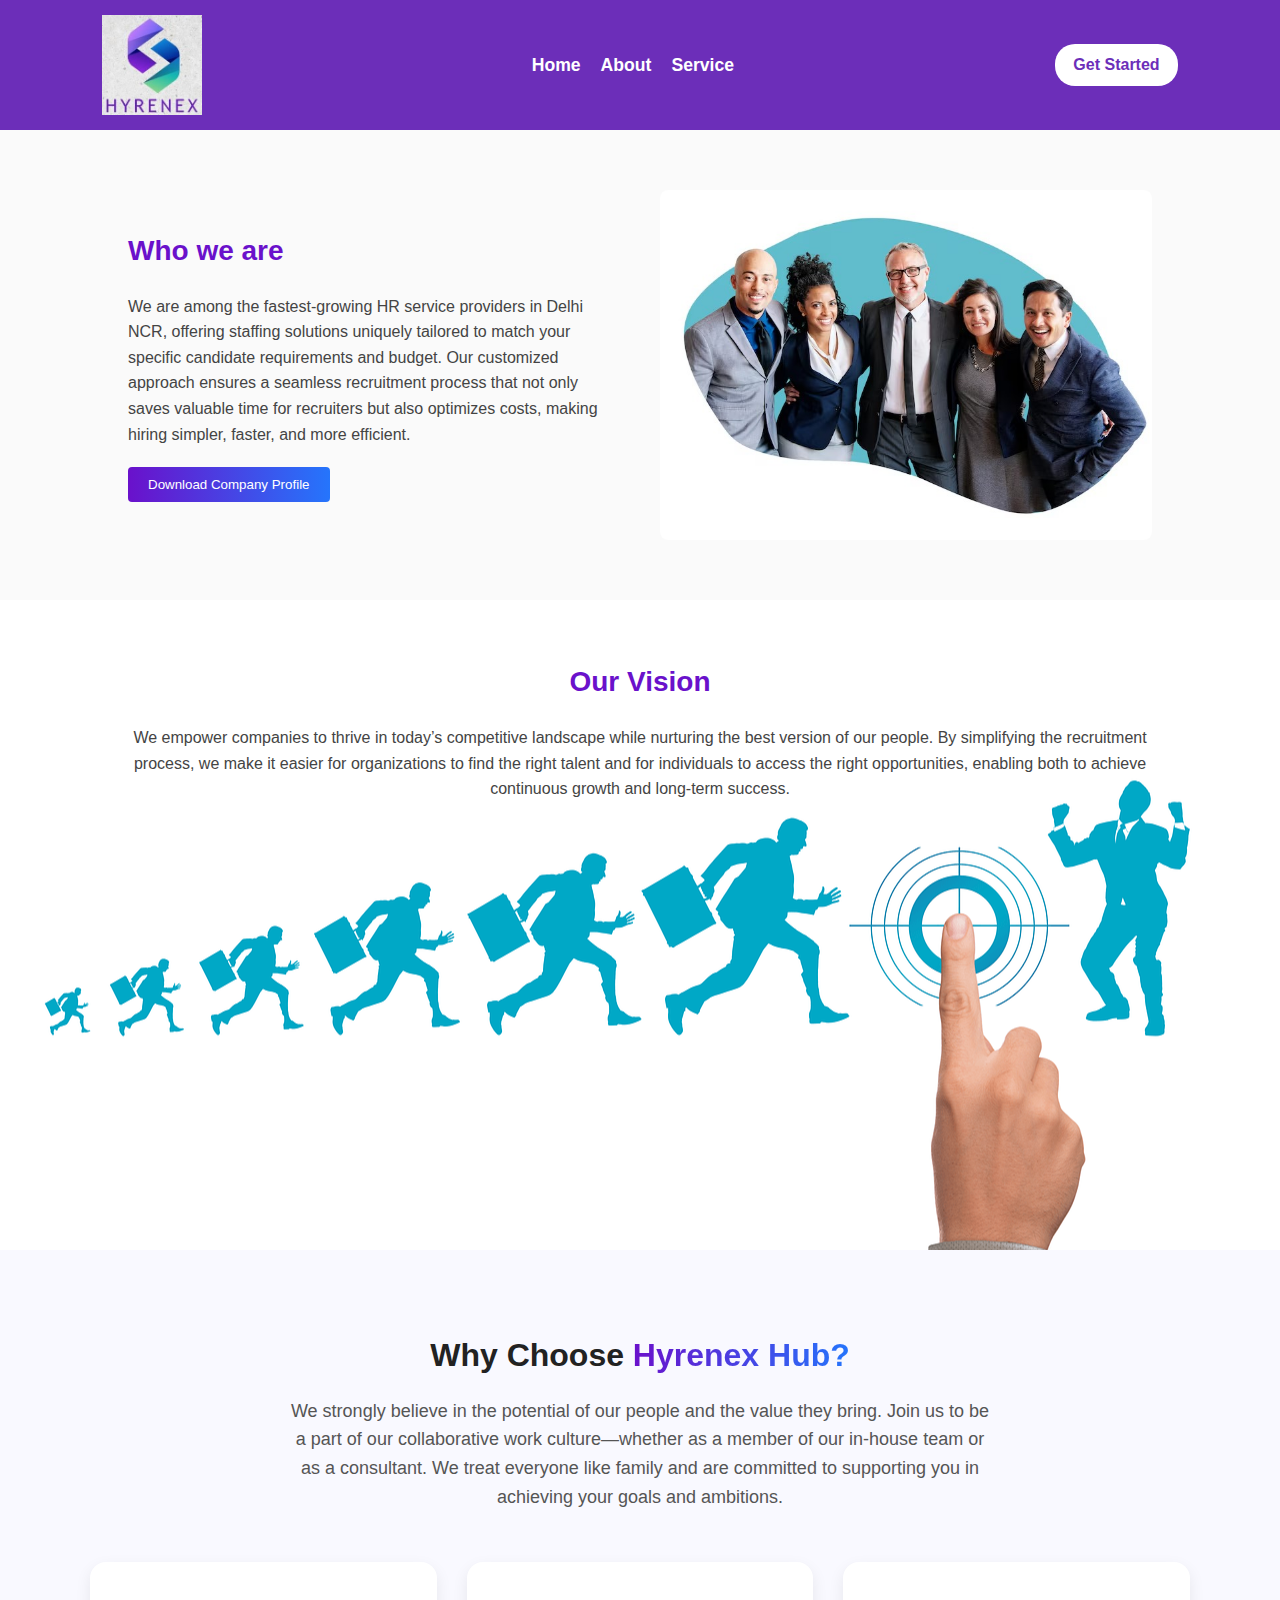
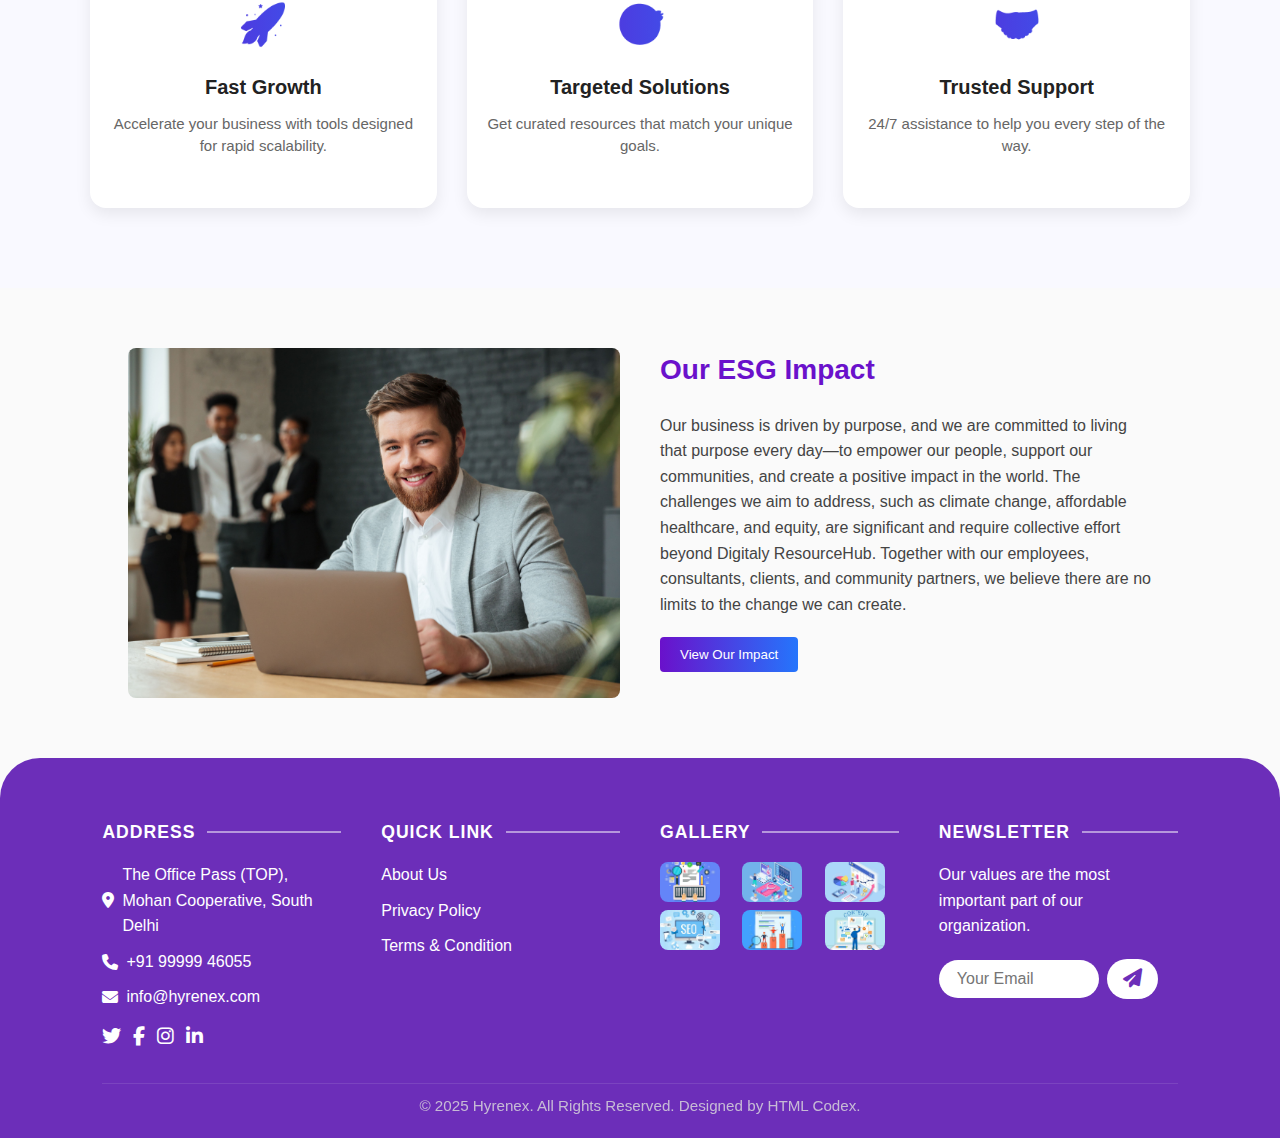
<file: About.html>
<!DOCTYPE html>
<html lang="en">
<head>
  <meta charset="UTF-8">
  <meta name="viewport" content="width=device-width, initial-scale=1.0">
  <title>About Us </title>
  <link rel="stylesheet" href="./styles.css">
  <link rel="stylesheet" href="https://cdnjs.cloudflare.com/ajax/libs/font-awesome/6.4.2/css/all.min.css">
</head>
<body>
  <style>
       .nav-close {
        display: block !important;
        position: absolute !important;
        top: 20px !important;
        right: 20px !important;
        font-size: 0rem !important;
        color: #fff !important;
        cursor: pointer !important;
        z-index: 1001 !important;
        background: none !important;
        border: none !important;
        padding: 0 !important;
        width: 40px !important;
        height: 40px !important;
        display: flex !important;
        align-items: center !important;
        justify-content: center !important;
        display: none;
      }
      
      .overlay {
        display: none !important;
        position: fixed !important;
        top: 0 !important;
        left: 0 !important;
        width: 100% !important;
        height: 100% !important;
        /* background: rgba(0, 0, 0, 0.6) !important; */
        /* z-index: 999 !important; */
      }
      
      .overlay.show {
        display: block !important;
      }
  </style>
  <!-- Header -->
  <nav>
    <div class="logo">
      <a href="./index.html"><img src="./assests/Logo.jpeg" alt="DGital Logo" style="height:auto ; width: 100px; vertical-align:middle; margin-right:8px;"></a>
    </div>
    <div class="nav-toggle" id="navToggle" aria-label="Toggle navigation" tabindex="0">
      <span></span>
      <span></span>
      <span></span>
    </div>
    <ul id="navMenu">
      <span class="nav-close" id="navClose">&times;</span>
      <li><a href="./index.html">Home</a></li>
      <li><a href="./About.html">About</a></li>
      <li><a href="./index.html#services">Service</a></li>
      
    </ul>
    <a href="./index.html#newsletter" class="btn">Get Started</a>
  </nav>
  <div id="overlay" class="overlay"></div>

  <!-- Who we are -->
  <section class="who-we-are">
    <div class="content">
      <h2>Who we are</h2>
      <p>We are among the fastest-growing HR service providers in Delhi NCR, offering staffing solutions uniquely tailored to match your specific candidate requirements and budget. Our customized approach ensures a seamless recruitment process that not only saves valuable time for recruiters but also optimizes costs, making hiring simpler, faster, and more efficient.</p>
      <button class="btn">Download Company Profile</button>
    </div>
    <div class="image">
      <img src="./assests/about-banner.jpeg" alt="">
    </div>
  </section>

  <!-- Vision -->
  <section class="vision">
    <h2>Our Vision</h2>
    <p>We empower companies to thrive in today’s competitive landscape while nurturing the best version of our people. By simplifying the recruitment process, we make it easier for organizations to find the right talent and for individuals to access the right opportunities, enabling both to achieve continuous growth and long-term success.</p>
  </section>

  <!-- Why we stand out -->
 <section class="standout">
  <div class="standout-container">
    <h2 class="standout-title">Why Choose <span>Hyrenex Hub?</span></h2>
    <p class="standout-subtitle">
      We strongly believe in the potential of our people and the value they bring. Join us to be a part of our collaborative work culture—whether as a member of our in-house team or as a consultant. We treat everyone like family and are committed to supporting you in achieving your goals and ambitions.

    <div class="standout-grid">
      <div class="card">
        <div class="icon">🚀</div>
        <h3>Fast Growth</h3>
        <p>Accelerate your business with tools designed for rapid scalability.</p>
      </div>
      <div class="card">
        <div class="icon">🎯</div>
        <h3>Targeted Solutions</h3>
        <p>Get curated resources that match your unique goals.</p>
      </div>
      <div class="card">
        <div class="icon">🤝</div>
        <h3>Trusted Support</h3>
        <p>24/7 assistance to help you every step of the way.</p>
      </div>
    </div>
  </div>
</section>


  <!-- ESG -->
  <section class="esg">
    <div class="left"></div>
    <div class="right">
      <h2>Our ESG Impact</h2>
      <p>Our business is driven by purpose, and we are committed to living that purpose every day—to empower our people, support our communities, and create a positive impact in the world. The challenges we aim to address, such as climate change, affordable healthcare, and equity, are significant and require collective effort beyond Digitaly ResourceHub. Together with our employees, consultants, clients, and community partners, we believe there are no limits to the change we can create.</p>
      <button class="btn">View Our Impact</button>
    </div>
  </section>

  <div id="newsletterModal" class="modal">
  <div class="modal-content">
    <h2>✅ Success!</h2>
    <p>Your email sent successfully.</p>
    <button id="closeModal">OK</button>
  </div>
</div>

 <footer>
  <div class="footer-main">
    <div class="footer-col">
      <h4>ADDRESS <span class="footer-line"></span></h4>
      <ul>
        <li><i class="fas fa-map-marker-alt"></i>The Office Pass (TOP), Mohan Cooperative, South Delhi </li>
        <li><i class="fas fa-phone"></i> +91 99999 46055</li>
        <li><i class="fas fa-envelope"></i> info@hyrenex.com</li>
      </ul>
      <div class="footer-social">
        <a href="#"><i class="fab fa-twitter"></i></a>
        <a href="#"><i class="fab fa-facebook-f"></i></a>
        <a href="#"><i class="fab fa-instagram"></i></a>
        <a href="#"><i class="fab fa-linkedin-in"></i></a>
      </div>
    </div>
    <div class="footer-col">
      <h4>QUICK LINK <span class="footer-line"></span></h4>
      <ul>
        <li><a href="./About.html">About Us</a></li>
        <li><a href="#">Privacy Policy</a></li>
        <li><a href="#">Terms & Condition</a></li>
        
      </ul>
    </div>
    <div class="footer-col">
      <h4>GALLERY <span class="footer-line"></span></h4>
      <div class="footer-gallery">
        <img src="./assests/portfolio-1.jpg" alt="">
        <img src="./assests/portfolio-2.jpg" alt="">
        <img src="./assests/portfolio-3.jpg" alt="">
        <img src="./assests/portfolio-4.jpg" alt="">
        <img src="./assests/portfolio-5.jpg" alt="">
        <img src="./assests/portfolio-6.jpg" alt="">
      </div>
    </div>
    <div class="footer-col">
      <h4>NEWSLETTER <span class="footer-line"></span></h4>
      <p style="color: #fff;">Our values are the most important part of our organization. </p>
      <form class="footer-newsletter">
        <input type="email" placeholder="Your Email">
        <button type="submit"><i class="fas fa-paper-plane"></i></button>
      </form>
    </div>
  </div>
  <div class="footer-bottom">
    © 2025 Hyrenex. All Rights Reserved. Designed by HTML Codex.
  </div>
</footer>
<script src="./script.js"></script>

</body>
</html>
</file>
<file: styles.css>
/* styles.css */
* {margin:0;padding:0;box-sizing:border-box;font-family:Arial,sans-serif;}
body {line-height:1.6;color:#333;background:#fafafa;}
a {text-decoration:none;color:inherit;}

/* Gradient colors */
:root {
  --gradient: linear-gradient(90deg,#6a11cb,#2575fc);
  --accent: #6a11cb;
  --accent-dark: #4a0ea5;
}

   /* Navbar */
      nav {
      display:flex; justify-content:space-between; align-items:center;
      padding:15px 8%; background:#6c2eb9;
      position: sticky; top:0; left:0; right:0;
     
      z-index: 300;
    }
    nav .logo { font-size:1.5rem; font-weight:bold; color:white; }
    nav .btn {
      background:white; color:#6c2eb9; padding:8px 18px; border-radius:20px;
      font-weight:bold; transition:.2s;
      margin-top: 0;
    }
    nav .btn:hover { background:orange; color:#fff; }

    /* Toggle Icon */
    .nav-toggle {
      display: none;
      flex-direction: column;
      justify-content: center;
      cursor: pointer;
      width: 36px;
      height: 36px;
      margin-left: 16px;
      z-index: 400;
      position: relative;
    }
    .nav-toggle span {
      height: 4px;
      width: 100%;
      background: #fff;
      margin: 4px 0;
      border-radius: 2px;
      transition: 0.3s;
      position: relative;
    }
    .nav-toggle.active span:nth-child(1) {
      transform: rotate(45deg) translate(6px, 6px);
    }
    .nav-toggle.active span:nth-child(2) {
      opacity: 0;
    }
    .nav-toggle.active span:nth-child(3) {
      transform: rotate(-45deg) translate(7px, -7px);
    }

    /* Desktop nav menu */
    nav ul {
      display: flex;
      flex-direction: row;
      gap: 20px;
      list-style: none;
      position: static;
      background: transparent;
      height: auto;
      width: auto;
      padding: 0;
      align-items: center;
      transition: none;
      z-index: 200;
    }
    nav ul li a {
      color: #fff;
      font-size: 1.1rem;
      font-weight: bold;
      padding: 8px 0;
      display: block;
      transition: color 0.2s;
    }
    nav ul li a:hover {
      color: orange;
    }
    .nav-close { display: none; }

    /* Overlay */
    .overlay {
      display: none;
      position: fixed;
      top: 0;
      left: 0;
      width: 100%;
      height: 100%;
      /* background: rgba(0, 0, 0, 0.5); */
      /* z-index: 350; */
    }
    
    .overlay.show {
      display: block;
    }

    .modal {
  display: none;
  position: fixed;
  inset: 0;
  background: rgba(0, 0, 0, 0.6);
  justify-content: center;
  align-items: center;
  z-index: 9999;
}

/* Modal Box */
.modal-content {
  background: #fff;
  padding: 20px 25px;
  width: 320px;
  text-align: center;
  border-radius: 12px;
  box-shadow: 0 8px 20px rgba(0,0,0,0.2);
  transform: scale(0.9);
  opacity: 0;
  transition: all 0.3s ease;
}

/* Show animation */
.modal.show .modal-content {
  transform: scale(1);
  opacity: 1;
}

/* Heading */
.modal-content h2 {
  margin-bottom: 10px;
  font-size: 20px;
  color: #333;
}

/* Paragraph */
.modal-content p {
  font-size: 15px;
  color: #555;
  margin-bottom: 15px;
}

/* Button */
.modal-content button {
  padding: 8px 18px;
  font-size: 15px;
  background: #28a745;
  color: #fff;
  border: none;
  border-radius: 6px;
  cursor: pointer;
  transition: background 0.2s;
}

.modal-content button:hover {
  background: #218838;
}

/* Highlight empty input */
input.error {
  border: 2px solid red;
}

/* Sections */
section {padding:60px 10%;}
h2 {font-size:28px;margin-bottom:20px;color:var(--accent);}
p {margin-bottom:20px;color:#444;}

/* Who we are */
.who-we-are {display:flex;gap:40px;align-items:center;flex-wrap:wrap;}
.who-we-are .content {flex:1;min-width:280px;}
.who-we-are .image {flex:1;min-width:280px;background:url('https://via.placeholder.com/600x400') center/cover;height:350px;border-radius:8px;}

/* Vision */
.vision {text-align:center;background:#fff;padding:60px 10%;
min-width:280px;background:url("./assests/aboutBanner11-bcZIDesJ.png") center/cover;height:650px;;}
.vision h2 {color:var(--accent);}

/* Standout */
/* Standout Section */
.standout {
  background: #f9f9ff;
  padding: 80px 20px;
  text-align: center;
  position: relative;
}

.standout-container {
  max-width: 1100px;
  margin: 0 auto;
}

.standout-title {
  font-size: 32px;
  font-weight: 800;
  margin-bottom: 15px;
  color: #222;
}
.standout-title span {
  background: var(--gradient);
  -webkit-background-clip: text;
  -webkit-text-fill-color: transparent;
}

.standout-subtitle {
  font-size: 18px;
  color: #555;
  margin-bottom: 50px;
  max-width: 700px;
  margin-left: auto;
  margin-right: auto;
  line-height: 1.6;
}

.standout-grid {
  display: grid;
  grid-template-columns: repeat(auto-fit, minmax(260px, 1fr));
  gap: 30px;
}

.card {
  background: #fff;
  border-radius: 16px;
  padding: 30px 20px;
  box-shadow: 0 6px 16px rgba(0,0,0,0.08);
  transition: transform 0.3s ease, box-shadow 0.3s ease;
}
.card:hover {
  transform: translateY(-8px);
  box-shadow: 0 12px 24px rgba(0,0,0,0.12);
}

.card .icon {
  font-size: 40px;
  margin-bottom: 15px;
  background: var(--gradient);
  -webkit-background-clip: text;
  -webkit-text-fill-color: transparent;
}

.card h3 {
  font-size: 20px;
  margin-bottom: 10px;
  color: #222;
}

.image{
  width: 500px;
  height: 600px;
}

.image img {
  width: 100%;
  height: 100%;
  border-radius: 8px;
  
}
.card p {
  font-size: 15px;
  color: #666;
  line-height: 1.5;
}




/* ESG */
.esg {display:flex;gap:40px;flex-wrap:wrap;}
.esg .left {flex:1;min-width:280px;background:url("./assests/cheerful-young-caucasian-businessman.jpg") center/cover;height:350px;border-radius:8px;}
.esg .right {flex:1;min-width:280px;}

/* Buttons */
.btn {
  padding:10px 20px;
  background: var(--gradient);
  color:#fff;border:none;
  cursor:pointer;border-radius:4px;
  transition:0.3s;
}
.btn:hover {background:var(--accent-dark);}

    /* Footer */

footer {
  background: #6c2eb9;
  color: #fff;
  padding: 60px 8% 20px 8%;
  border-top-left-radius: 40px;
  border-top-right-radius: 40px;
  margin-top: 0;
  position: relative;
  text-align: left;
}
.footer-main {
  display: flex;
  flex-wrap: wrap;
  gap: 40px;
  justify-content: space-between;
  margin-bottom: 30px;
}
.footer-col {
  flex: 1 1 220px;
  min-width: 220px;
}
.footer-col h4 {
  margin-bottom: 16px;
  font-size: 1.1rem;
  color: #fff;
  font-weight: bold;
  letter-spacing: 1px;
  position: relative;
  display: flex;
  align-items: center;
}
.footer-line {
  flex: 1;
  height: 2px;
  background: #fff;
  margin-left: 12px;
  opacity: 0.5;
}
.footer-col ul {
  list-style: none;
  padding: 0;
}
.footer-col ul li {
  margin-bottom: 10px;
  font-size: 1rem;
  display: flex;
  align-items: center;
  gap: 8px;
}
.footer-col ul li a {
  color: #fff;
  font-size: 1rem;
  transition: color 0.2s;
}
.footer-col ul li a:hover {
  color: orange;
}
.footer-social {
  margin-top: 12px;
  display: flex;
  gap: 12px;
}
.footer-social a {
  color: #fff;
  font-size: 1.2rem;
  transition: color 0.2s;
}
.footer-social a:hover {
  color: orange;
}
.footer-gallery {
  display: grid;
  grid-template-columns: repeat(3, 1fr);
  gap: 8px;
  margin-top: 8px;
}
.footer-gallery img {
  width: 60px;
  border-radius: 8px;
  object-fit: cover;
  height: 40px;
}
.footer-newsletter {
  display: flex;
  align-items: center;
  gap: 8px;
  margin-top: 12px;
}
.footer-newsletter input {
  padding: 10px 18px;
  border: none;
  border-radius: 20px;
  width: 160px;
  font-size: 1rem;
  outline: none;
}
.footer-newsletter button {
  padding: 0 16px;
  border: none;
  border-radius: 20px;
  background: #fff;
  color: #6c2eb9;
  font-size: 1.2rem;
  height: 40px;
  display: flex;
  align-items: center;
  justify-content: center;
  transition: background 0.2s, color 0.2s;
}
.footer-newsletter button:hover {
  background: orange;
  color: #fff;
}
.footer-bottom {
  text-align: center;
  color: #ddd;
  font-size: 0.95rem;
  margin-top: 10px;
  padding-top: 10px;
  border-top: 1px solid #fff2;
  opacity: 0.8;
}
@media (max-width:900px) {
  .footer-main { flex-direction:column; gap:20px; }
  .footer-col { min-width:180px; }
  .footer-gallery img { width:48px; height:32px; }
   
}

@media (max-width:768px) {
  .desktop-nav, .contact { display:none; }
  .menu-toggle { display:block; }
  .footer-grid {grid-template-columns:1fr;}
}
@media (max-width:600px){
  h2 {font-size:22px;}
  p {font-size:14px;}
  .btn {width:100%;text-align:center;}
  .footer-bottom {flex-direction:column;text-align:center;gap:10px;}
}
/* Responsive */
@media (max-width: 768px) {
  .standout-title { font-size: 26px; }
  .standout-subtitle { font-size: 16px; margin-bottom: 40px; }
  .card { padding: 25px 15px; }
}
    /* --- MOBILE NAV --- */
    @media (max-width: 900px) {
      .nav-toggle {
        display: flex;
      }
      nav ul {
        position: fixed;
        top: 0;
        left: -350px;
        width: 250px;
        height: 100vh;
        background: #6c2eb9;
        flex-direction: column;
        padding: 60px 20px;
        gap: 20px;
        list-style: none;
        transition: left 0.3s ease-in-out;
        z-index: 400;
        display: flex;
        align-items: flex-start;
      }
      nav ul.show {
        left: 0;
      }
      .nav-close {
  display: block;
  position: absolute;
  top: 15px;
  right: 15px;
  font-size: 1.5rem;
  color: #fff;
  cursor: pointer;
  z-index: 410;
  transition: background 0.2s, color 0.2s, border-radius 0.2s;
}
    
    }
    @media (max-width: 600px) {
      nav {
        flex-direction: column;
        gap: 10px;
        align-items: flex-start;
      }
      .nav-toggle {
        align-self: flex-end;
        position: relative;
        top: -40px;
      }
      nav ul {
        width: 80vw;
        min-width: 180px;
        padding: 60px 10vw 20px 10vw;
      }
       .service-card {
        padding: 20px 10px;
        min-width: 0;
        max-width: 100%;
      }
    }
    @media (min-width: 901px) {
      nav ul {
        position: static !important;
        left: 0 !important;
        flex-direction: row !important;
        height: auto !important;
        width: auto !important;
        background: transparent !important;
        padding: 0 !important;
        gap: 20px !important;
        display: flex !important;
        align-items: center !important;
      }
      .nav-toggle, .nav-close, .overlay { display: none !important; }
      nav .btn { margin-top: 0 !important; }
    }
      @media (max-width: 900px) {
      nav {
        flex-direction: row;
        justify-content: space-between;
        align-items: center;
        padding: 15px 5vw;
      }
      .logo {
        flex: 1 1 auto;
        display: flex;
        align-items: center;
        justify-content: flex-start;
      }
      .nav-toggle {
        display: flex;
        align-items: center;
        justify-content: center;
        margin-left: 0;
        z-index: 400;
      }
      .btn {
        display: none;
      }
    }
</file>
